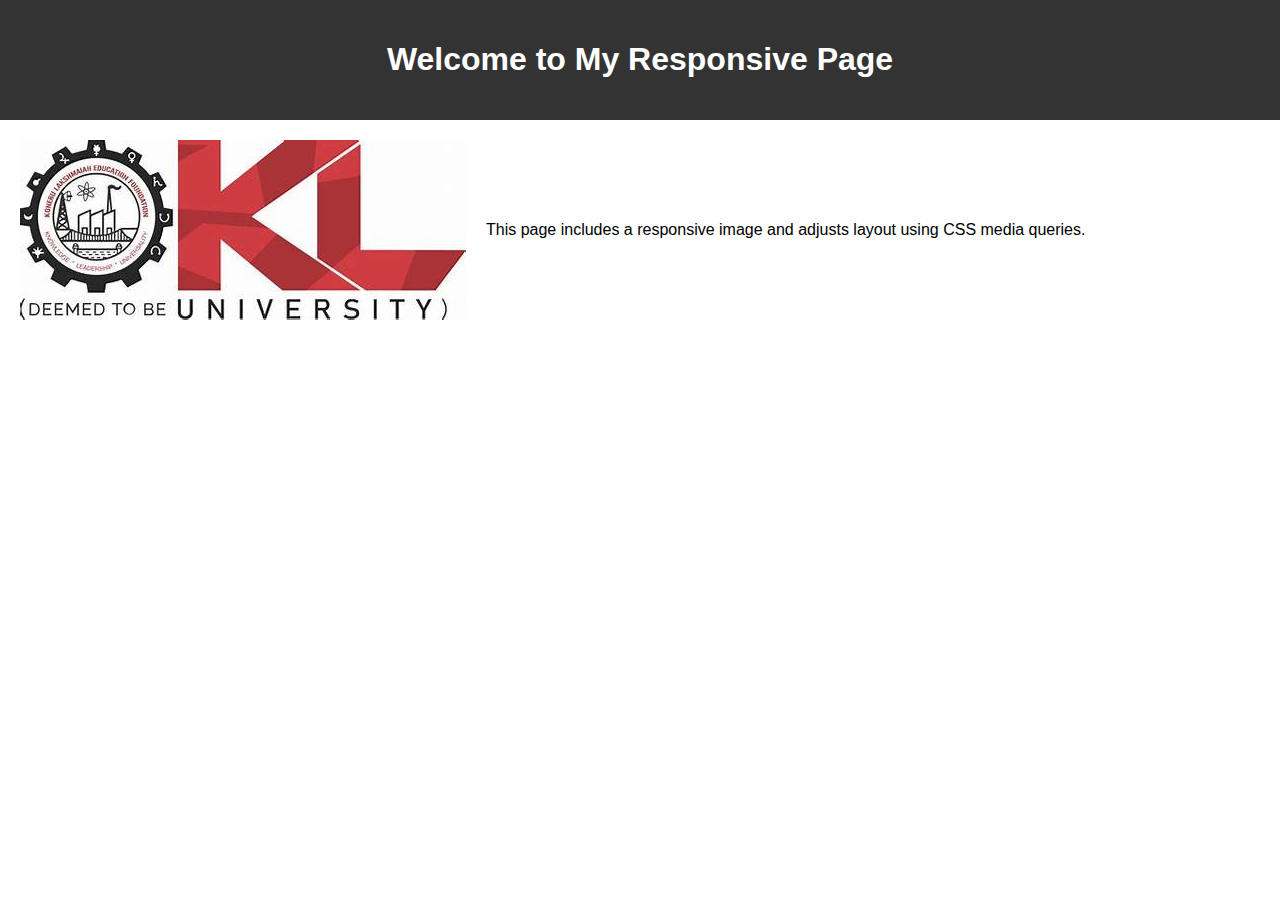
<file: index.html>
<!DOCTYPE html> 
<html lang="en"> 
<head> 
<title>Responsive Web Page</title> 
<link rel="stylesheet" href="style.css"> 
</head> 
<body> 
<header> 
<h1>Welcome to My Responsive Page</h1> 
</header> 
<section class="about"> 
<img src="kl logo.jpg"> 
<p>This page includes a responsive image and adjusts layout using CSS media 
queries.</p> 
  </section> 
</body> 
</html>
</file>
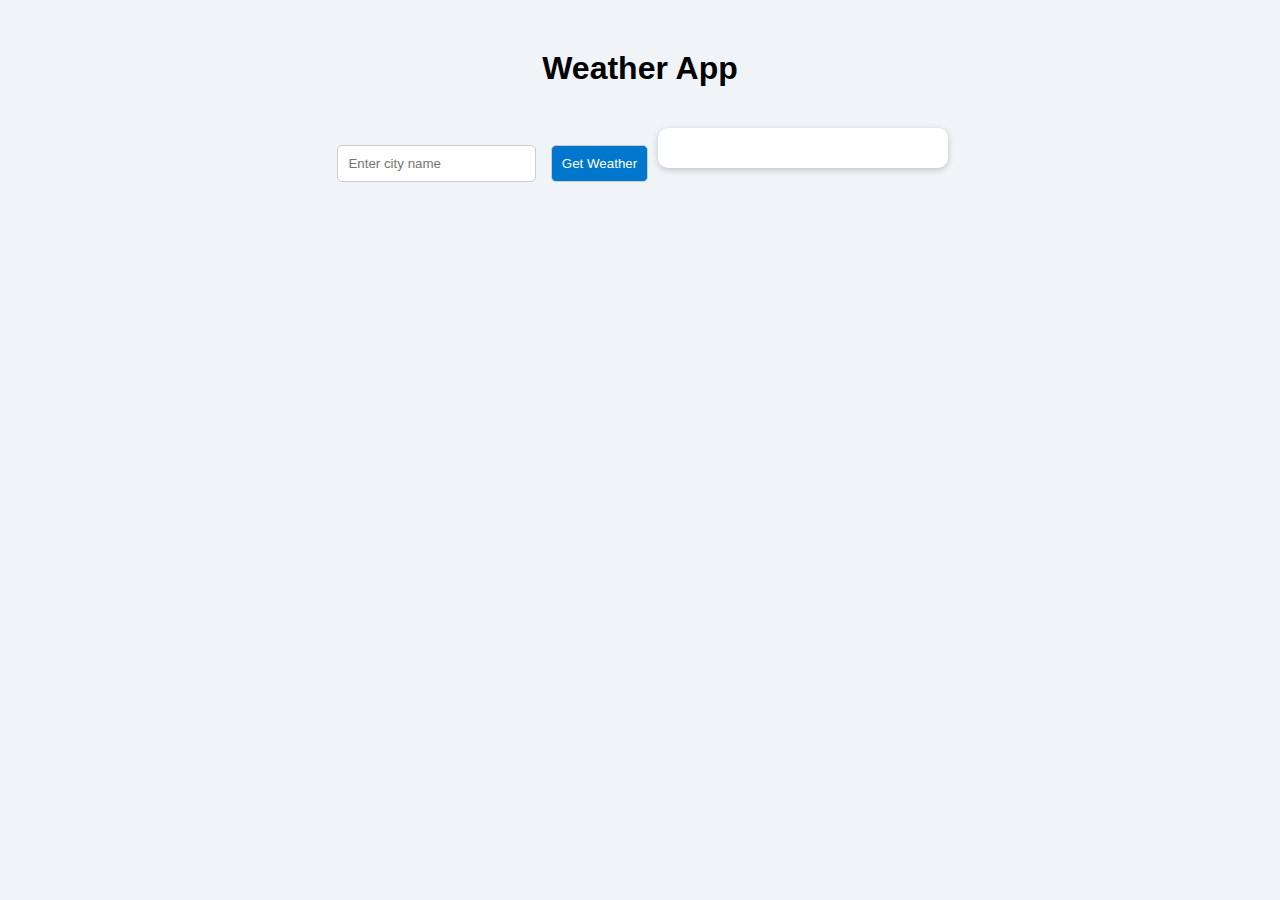
<file: WEEK6/index.html>
<!DOCTYPE html>
<html lang="en">
<head>
 <meta charset="UTF-8">
 <title>Weather App</title>
 <style>
 body {
 font-family: Arial, sans-serif;
 text-align: center;
 margin: 50px;
 background: #f0f4f8;
 }
 .weather-box {
 margin-top: 20px;
 padding: 20px;
 display: inline-block;
 border-radius: 10px;
 background: #fff;
 box-shadow: 0 2px 6px rgba(0,0,0,0.2);
 min-width: 250px;
 }
 input, button {
 padding: 10px;
 margin: 5px;
 border-radius: 5px;
 border: 1px solid #ccc;
 }
 button {
 background: #0077cc;
 color: white;
 cursor: pointer;
 }
 button:hover {
 background: #005fa3;
 }
 </style>
</head>
<body>
 <h1>Weather App</h1>
 <input type="text" id="cityInput" placeholder="Enter city name" />
 <button id="getWeatherBtn">Get Weather</button>
 <div id="weatherResult" class="weather-box"></div>
 <script>
 const cityInput = document.getElementById("cityInput");
 const getWeatherBtn = document.getElementById("getWeatherBtn");
 const weatherResult = document.getElementById("weatherResult");
 async function fetchWeather(city) {
 try {
 if (!city) {
 weatherResult.innerHTML = "<p>Please enter a city name.</p>";
 return;
 }
 const response = await
fetch(`https://wttr.in/${encodeURIComponent(city)}?format=j1`);
 if (!response.ok) {
 throw new Error("City not found or API error.");
 }
 const data = await response.json();
 displayWeather(city, data);
 localStorage.setItem("lastCity", city);
 } catch (error) {
 weatherResult.innerHTML = `<p style="color:red;">${error.message}</p>`;
 }
 }
 function displayWeather(city, data) {
 const current = data.current_condition[0];
 weatherResult.innerHTML = `
 <h2>${city}</h2>
 <p><strong>Temperature:</strong> ${current.temp_C} °C</p>
 <p><strong>Condition:</strong> ${current.weatherDesc[0].value}</p>
 <p><strong>Humidity:</strong> ${current.humidity}%</p>
 `;
 }
 getWeatherBtn.addEventListener("click", () => {
 const city = cityInput.value.trim();
 fetchWeather(city);
 });
 window.onload = () => {
 const lastCity = localStorage.getItem("lastCity");
 if (lastCity) {
 fetchWeather(lastCity);
 }
 };
 </script>
</body>
</html>
</file>
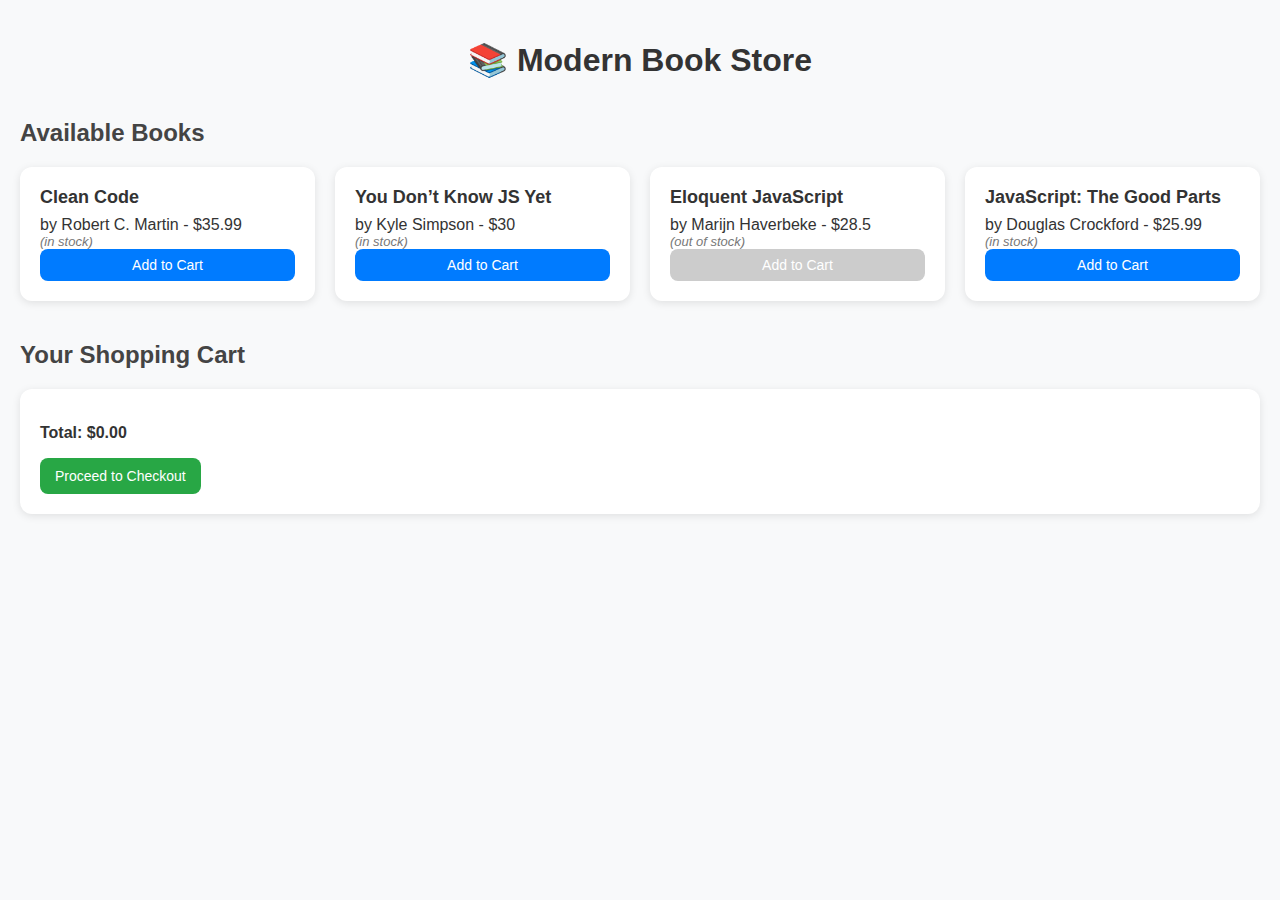
<file: WEEK7/index.html>
<!DOCTYPE html>
<html lang="en">
<head>
  <meta charset="UTF-8">
  <title>Online Book Store</title>
  <style>
    body {
      font-family: "Segoe UI", Tahoma, Geneva, Verdana, sans-serif;
      margin: 0;
      padding: 20px;
      background: #f8f9fa;
      color: #333;
    }

    h1 {
      text-align: center;
      margin-bottom: 30px;
    }

    h2 {
      margin-top: 40px;
      margin-bottom: 20px;
      color: #444;
    }

    /* Book grid */
    #book-list {
      display: grid;
      grid-template-columns: repeat(auto-fill, minmax(250px, 1fr));
      gap: 20px;
      list-style: none;
      padding: 0;
    }

    #book-list li {
      background: #fff;
      padding: 20px;
      border-radius: 12px;
      box-shadow: 0 2px 8px rgba(0,0,0,0.1);
      display: flex;
      flex-direction: column;
      justify-content: space-between;
      transition: transform 0.2s;
    }

    #book-list li:hover {
      transform: translateY(-5px);
    }

    #book-list strong {
      font-size: 18px;
      display: block;
      margin-bottom: 8px;
    }

    #book-list em {
      font-size: 13px;
      color: #777;
    }

    #book-list button {
      margin-top: auto;
      padding: 8px 12px;
      background: #007bff;
      border: none;
      border-radius: 8px;
      color: white;
      cursor: pointer;
      font-size: 14px;
      transition: background 0.2s;
    }

    #book-list button:hover:not(:disabled) {
      background: #0056b3;
    }

    #book-list button:disabled {
      background: #ccc;
      cursor: not-allowed;
    }

    /* Cart */
    #cart-container {
      background: #fff;
      padding: 20px;
      border-radius: 12px;
      box-shadow: 0 2px 8px rgba(0,0,0,0.1);
      margin-top: 20px;
    }

    #cart-list {
      list-style: none;
      padding: 0;
      margin: 0 0 15px 0;
    }

    #cart-list li {
      display: flex;
      justify-content: space-between;
      align-items: center;
      padding: 8px 0;
      border-bottom: 1px solid #eee;
    }

    #cart-list li:last-child {
      border-bottom: none;
    }

    #cart-list button {
      padding: 5px 10px;
      background: #dc3545;
      border: none;
      border-radius: 6px;
      color: white;
      cursor: pointer;
      font-size: 12px;
      transition: background 0.2s;
    }

    #cart-list button:hover {
      background: #b52b37;
    }

    #total-price {
      font-weight: bold;
      margin-top: 10px;
      font-size: 16px;
    }

    #checkout-btn {
      display: block;
      margin-top: 15px;
      padding: 10px 15px;
      background: #28a745;
      border: none;
      border-radius: 8px;
      color: white;
      cursor: pointer;
      font-size: 14px;
      transition: background 0.2s;
    }

    #checkout-btn:hover {
      background: #1e7e34;
    }
  </style>
</head>
<body>
  <h1>📚 Modern Book Store</h1>
  
  <h2>Available Books</h2>
  <ul id="book-list"></ul>

  <h2>Your Shopping Cart</h2>
  <div id="cart-container">
    <ul id="cart-list"></ul>
    <p id="total-price">Total: $0.00</p>
    <button id="checkout-btn">Proceed to Checkout</button>
  </div>

  <script type="module" src="./main.js"></script>
</body>
</html>
</file>
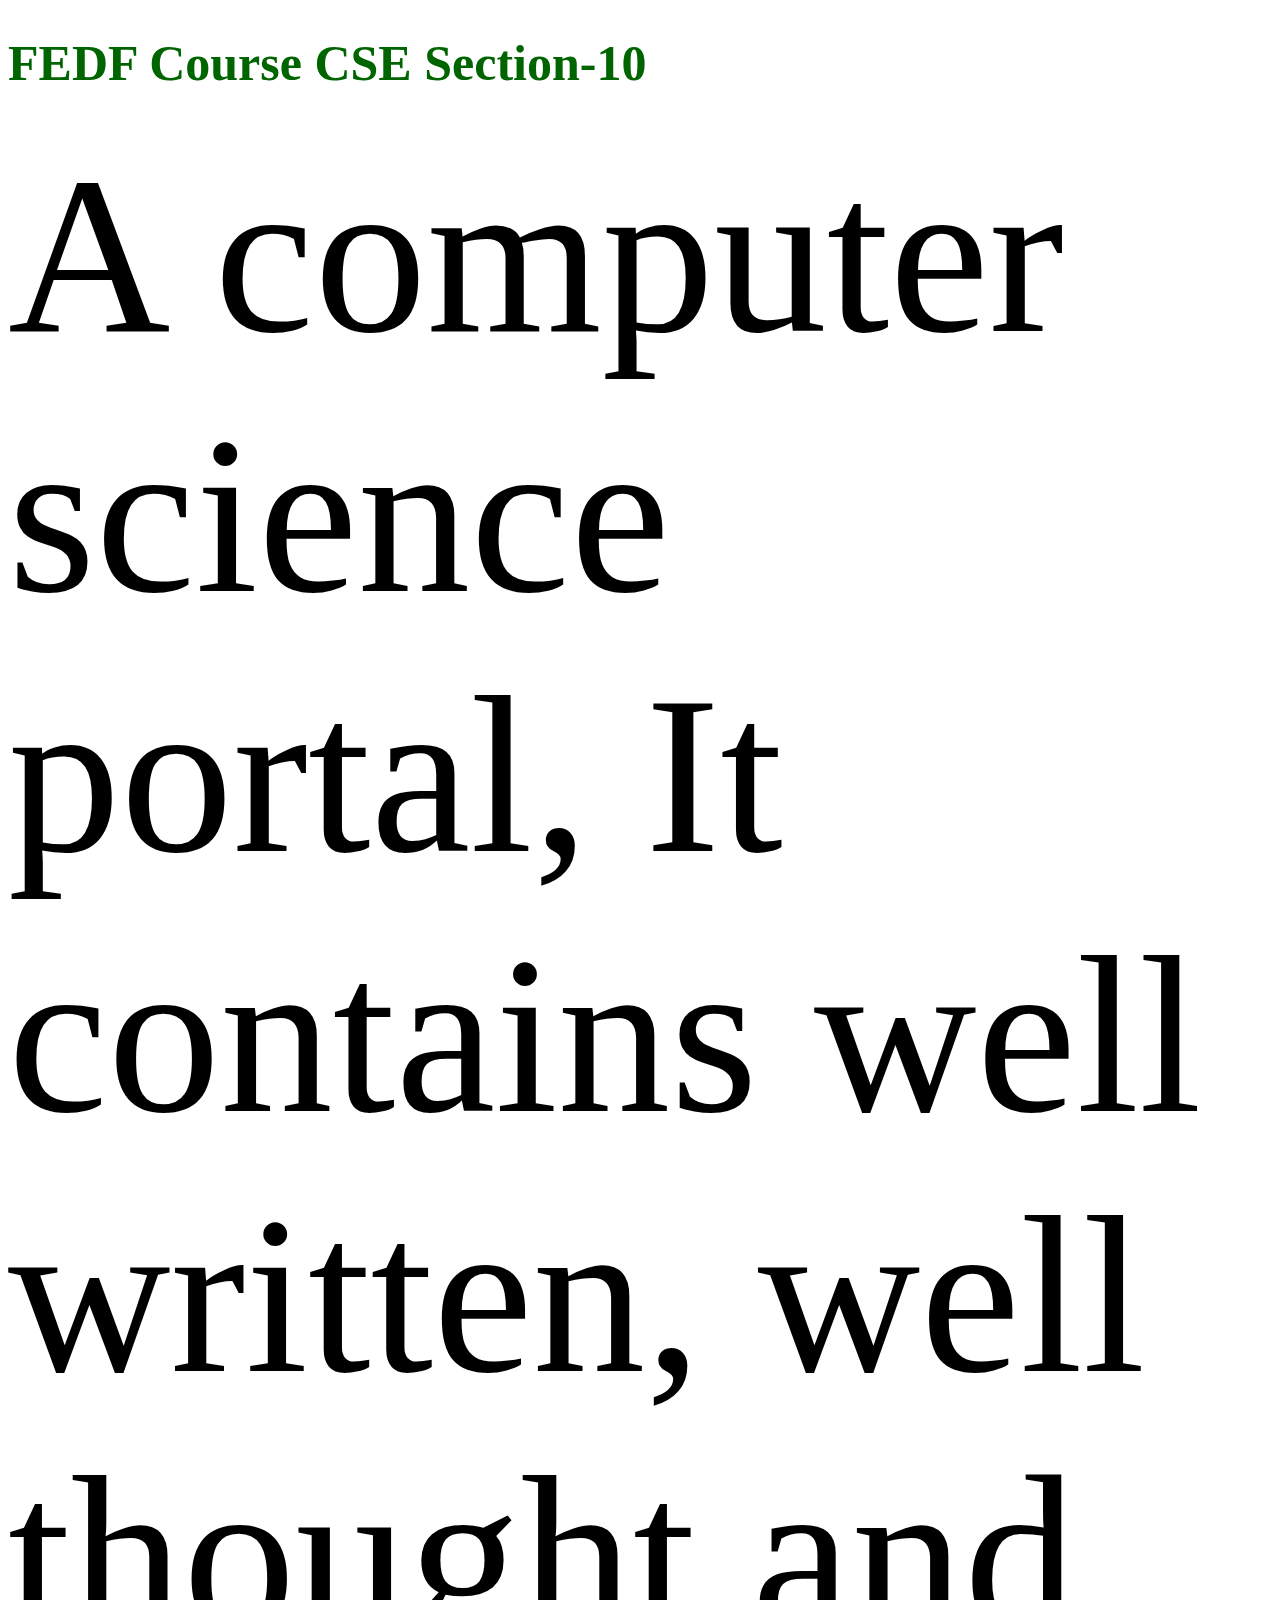
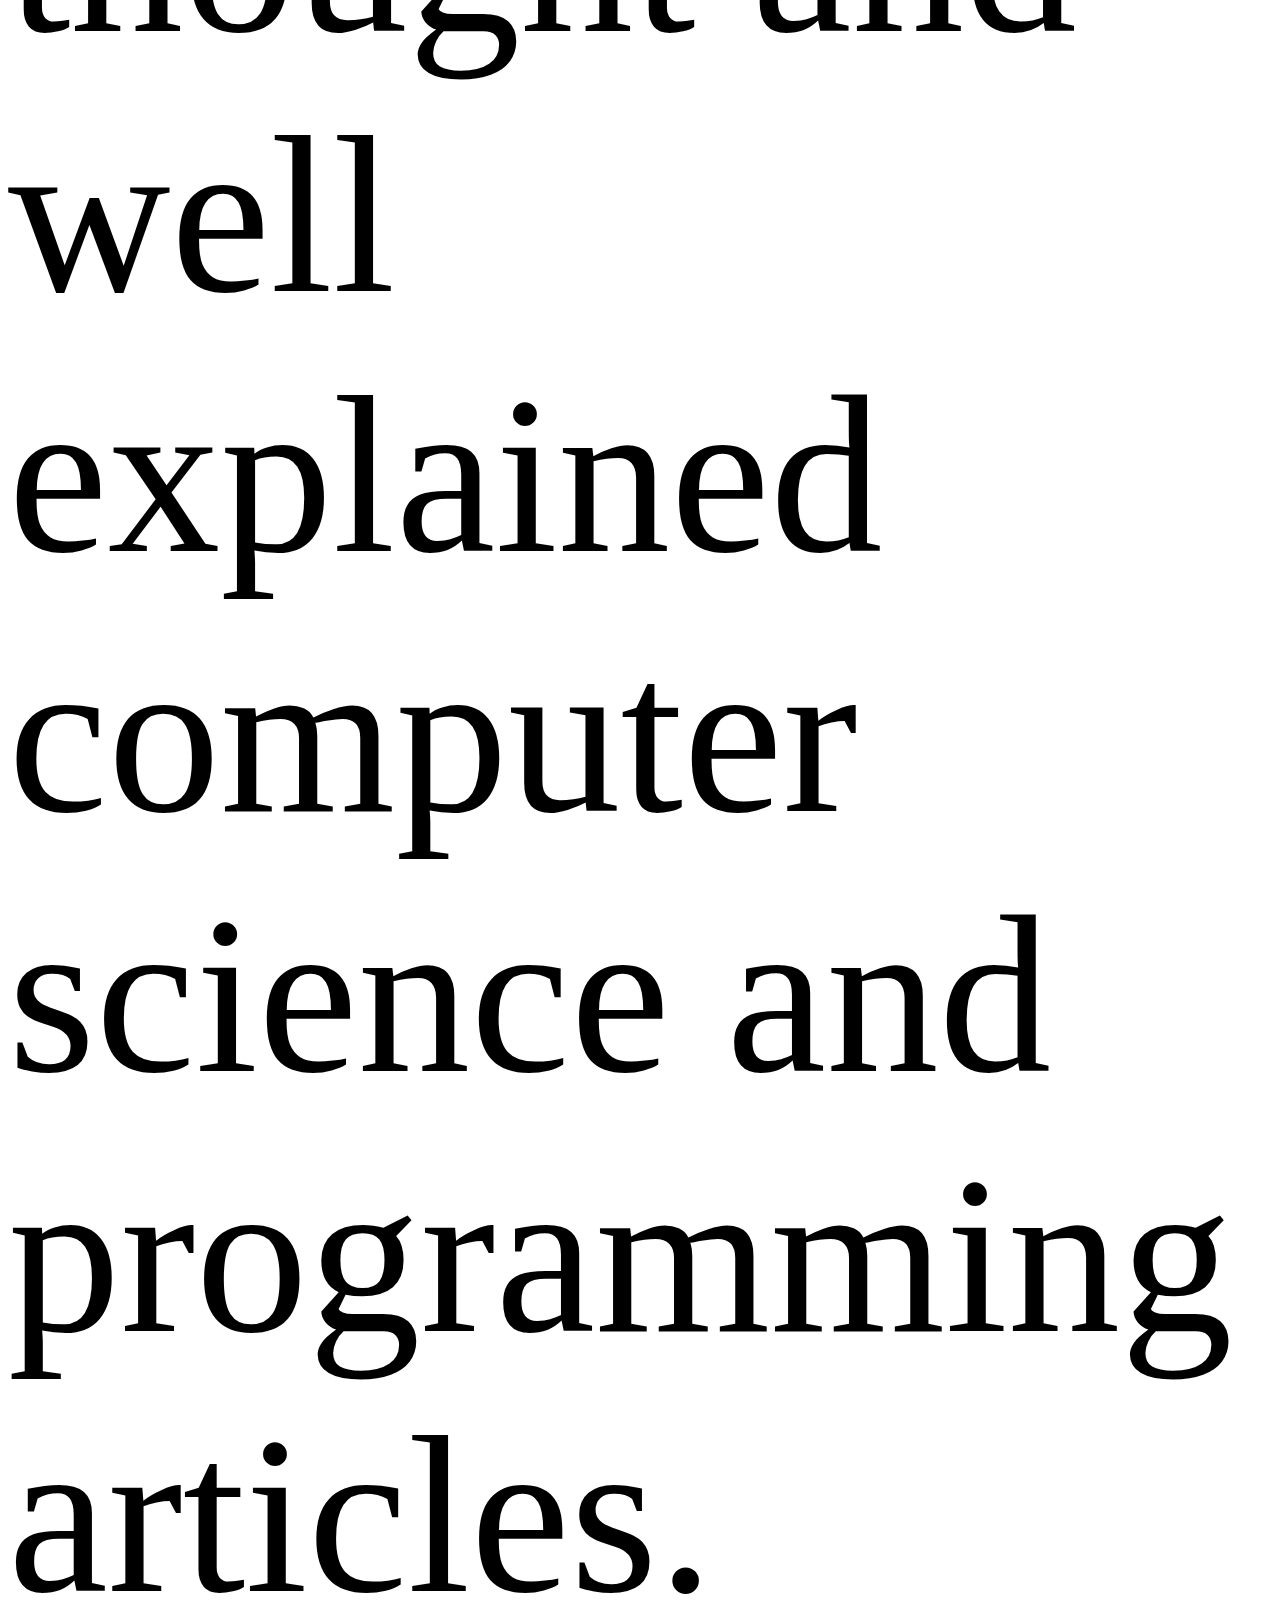
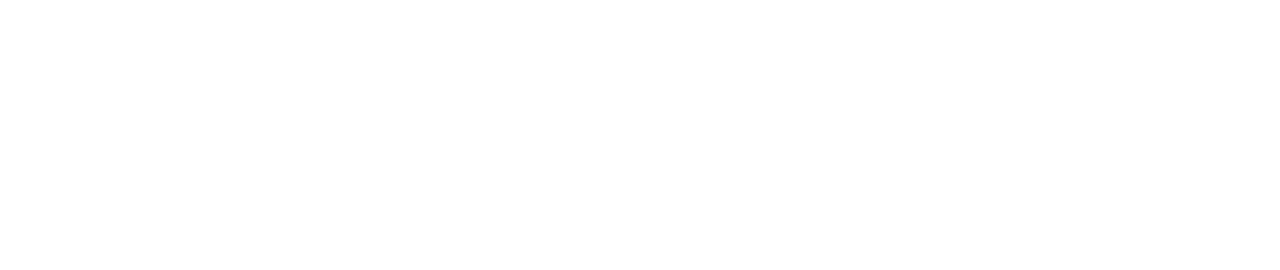
<file: article.html>
<!DOCTYPE html>
<html>
<head>
    <title>Article Tag</title>
    <style>    h1{
       color: #006400;       font-size: 50px;
       text-align: left;      }
      p {         font-size:225px;
         text-align: left;         margin-top: 0;
        }    </style>
</head>
<body>
     <article>
     <h1>FEDF Course CSE Section-10</h1>     <p> A computer science portal, It contains well written, well thought and well
     explained computer science and programming articles.</p>  
      </article>
</file>
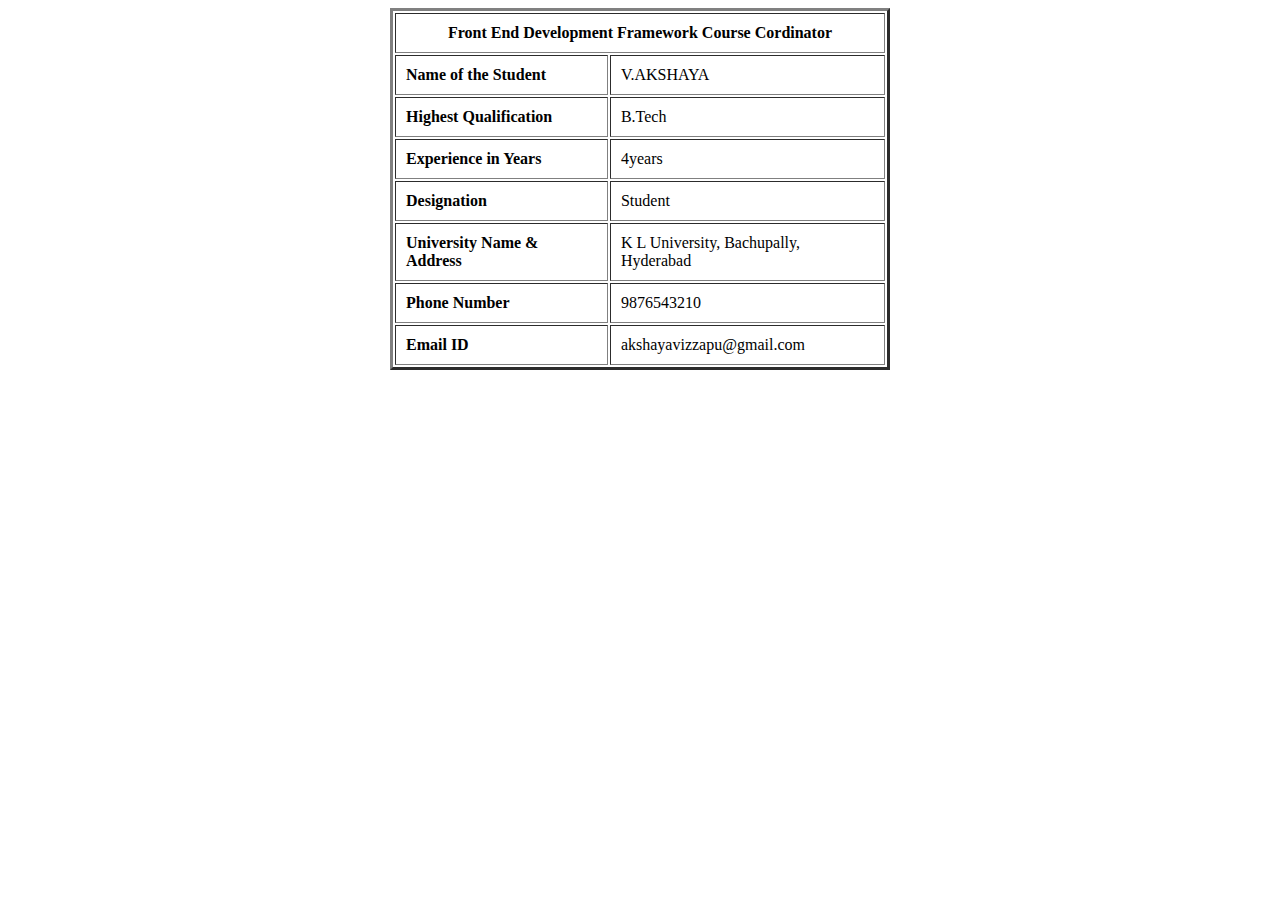
<file: contact.html>
<!DOCTYPE html> 
<html> 
<head> 
<title>Front End Development Framework</title> 
</head> 
<body> 
<center> 
<table border="3" width="500" height="175" cellpadding="10" > 
<tr> 
<th colspan="2">Front End Development Framework Course Cordinator</th> 
</tr> 
<tr> 
<td><strong>Name of the  Student</strong></td> 
<td>V.AKSHAYA</td> 
</tr> 
<tr> 
<td><strong>Highest Qualification</strong></td> 
<td>B.Tech</td> 
</tr> 
<tr> 
<td><strong>Experience in Years</strong></td> 
<td>4years</td> 
</tr> 
<tr> 
<td><strong>Designation</strong></td> 
<td>Student</td> 
</tr> 
<tr> 
<td><strong>University Name & Address</strong></td> 
<td>K L University, Bachupally, Hyderabad</td> 
</tr> 
<tr> 
<td><strong>Phone Number</strong></td> 
<td>9876543210</td> 
</tr> 
<tr> 
<td><strong>Email ID</strong></td> 
<td>akshayavizzapu@gmail.com</td> 
</tr> 
</table> 
</center> 
</body> 
</html>
</file>
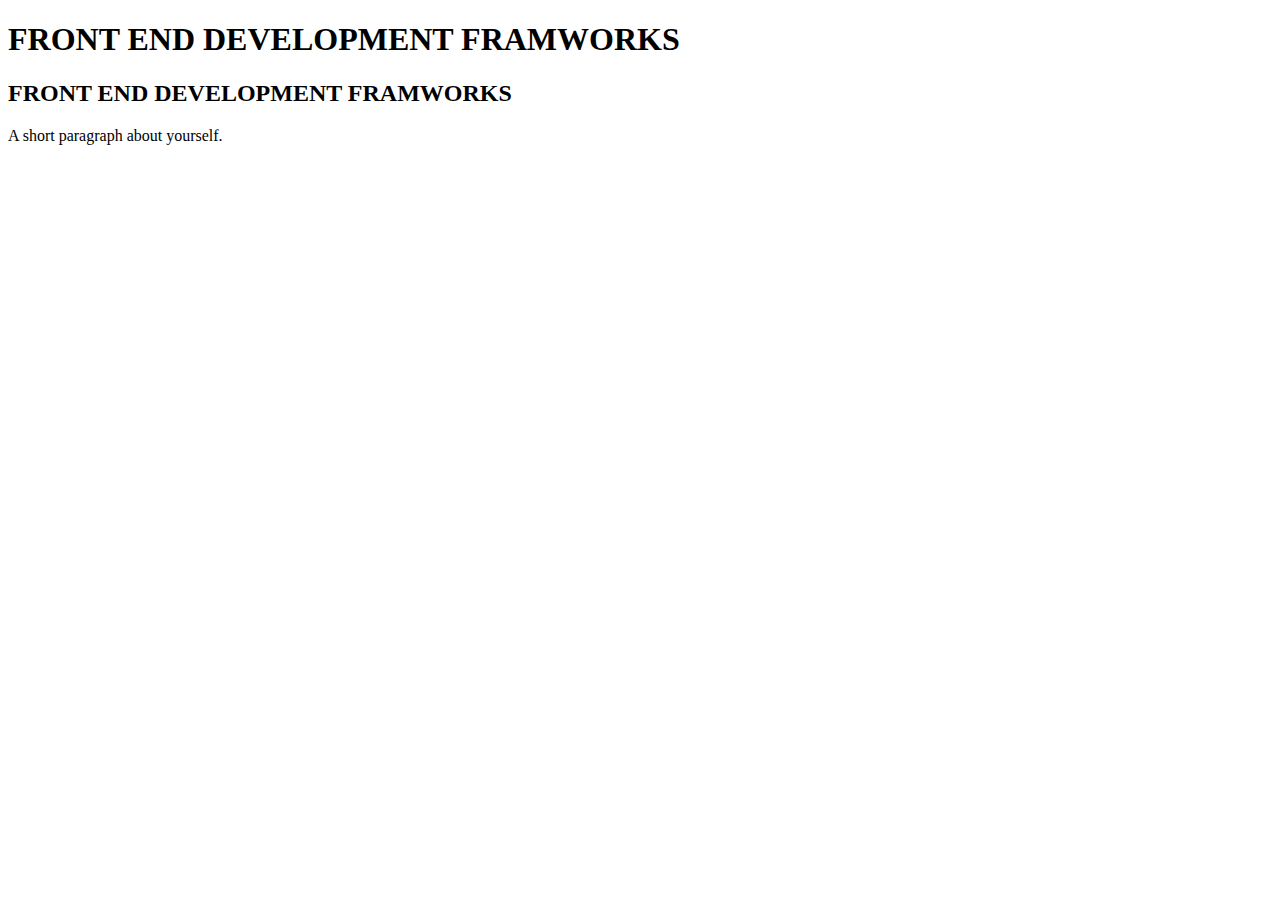
<file: demo.html>
<!DOCTYPE html>
<html lang="en">
<head>
 <title>My Website</title>
</head>
<body>
 <h1>FRONT END DEVELOPMENT FRAMWORKS</h1>
 <h2> FRONT END DEVELOPMENT FRAMWORKS </h2>
 <p>A short paragraph about yourself.</p>
</body>
</html>
</file>
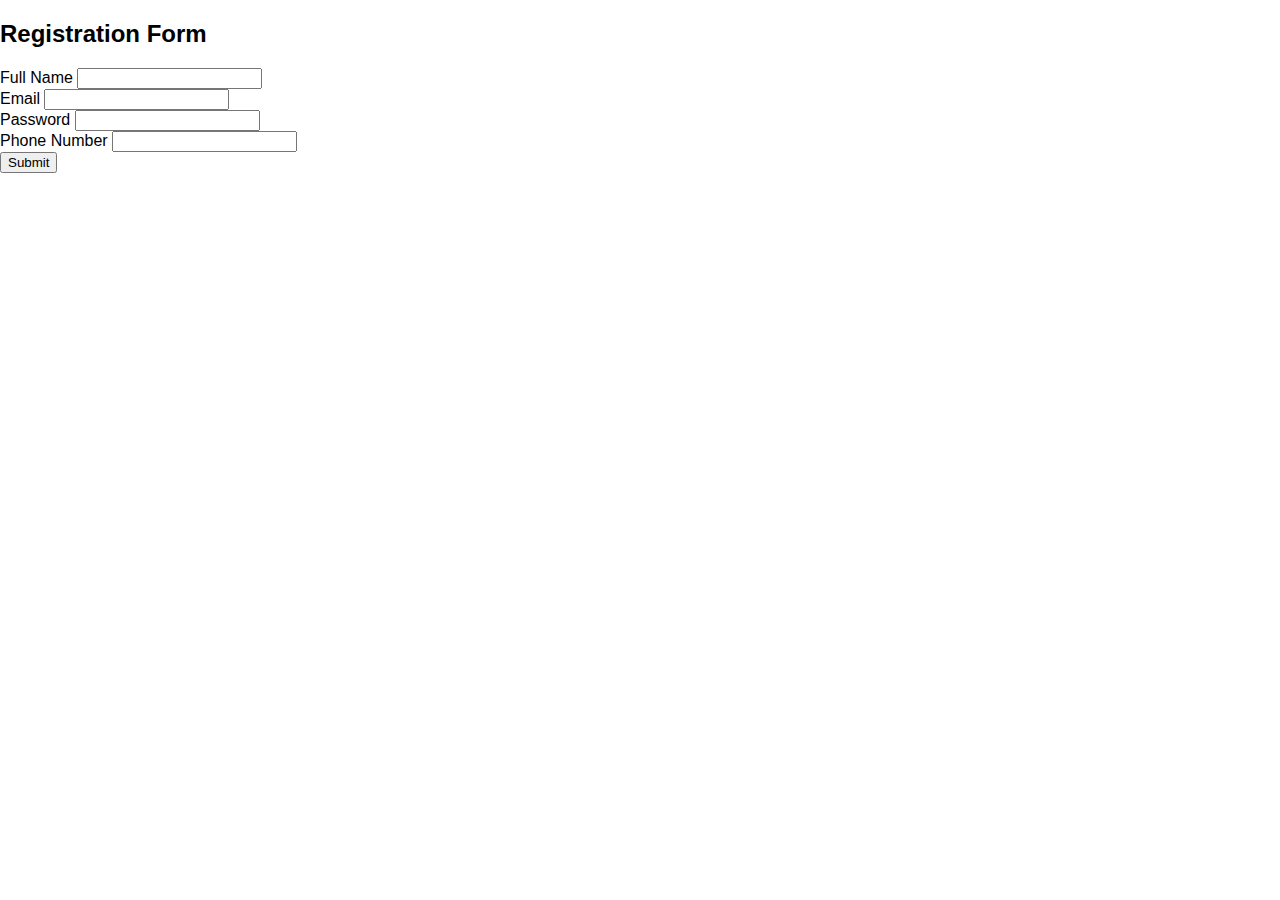
<file: form.html>
<!DOCTYPE html> 
<html lang="en"> 
<head> 
  <meta charset="UTF-8"> 
  <title>Form Validation with JS DOM</title> 
  <link rel="stylesheet" href="style.css"> 
</head> 
<body> 
  <form id="myForm" novalidate> 
    <h2>Registration Form</h2> 
     
    <div class="form-group"> 
      <label for="fullname">Full Name</label> 
      <input type="text" id="fullname" required> 
      <div class="error" id="fullnameError"></div> 
    </div> 
 
    <div class="form-group"> 
      <label for="email">Email</label> 
      <input type="email" id="email" required> 
      <div class="error" id="emailError"></div> 
    </div> 
 
    <div class="form-group"> 
      <label for="password">Password</label> 
      <input type="password" id="password" required> 
      <div class="error" id="passwordError"></div> 
    </div> 
 
    <div class="form-group"> 
      <label for="phone">Phone Number</label> 
      <input type="tel" id="phone" pattern="[0-9]{10}" required> 
      <div class="error" id="phoneError"></div> 
    </div> 
 
    <button type="submit">Submit</button> 
    <div class="success" id="successMessage"></div> 
  </form> 
  <script src="script.js"></script> 
</body> 
</html>
</file>
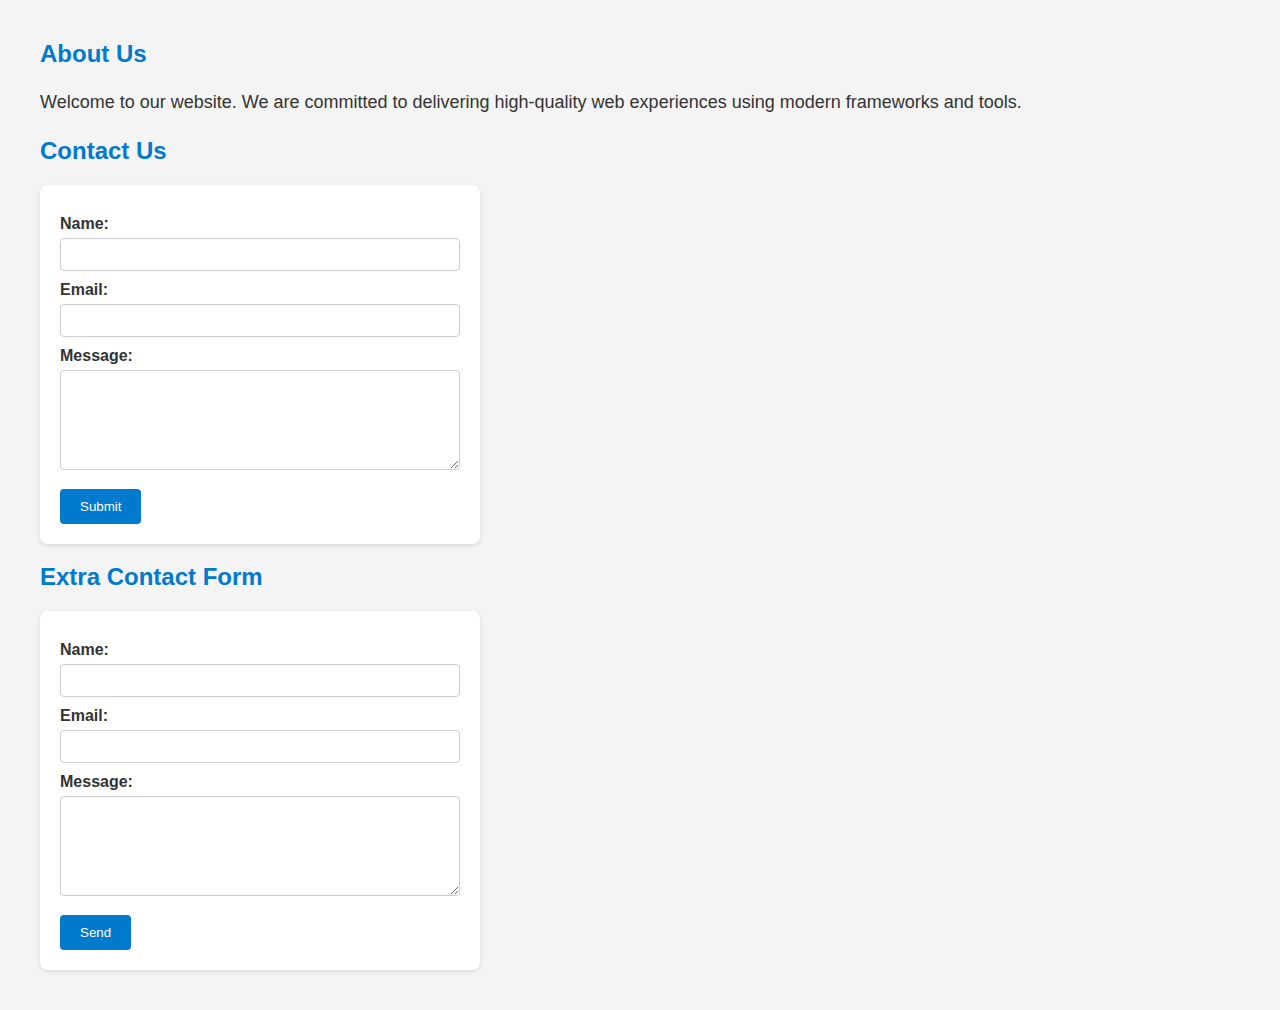
<file: forms.html>
<!DOCTYPE html>
<html>
<head>
    <title>My Website</title>
    <style>
        body {
            font-family: Arial, sans-serif;
            margin: 40px;
            background-color: #f4f4f4;
            color: #333;
        }

        h2 {
            color: #007acc;
        }

        p {
            font-size: 18px;
            line-height: 1.6;
        }

        form {
            background-color: #fff;
            padding: 20px;
            border-radius: 8px;
            max-width: 400px;
            box-shadow: 0 2px 5px rgba(0,0,0,0.1);
        }

        label {
            display: block;
            margin-top: 10px;
            font-weight: bold;
        }

        input[type="text"],
        input[type="email"],
        textarea {
            width: 100%;
            padding: 8px;
            margin-top: 5px;
            border: 1px solid #ccc;
            border-radius: 4px;
            box-sizing: border-box;
        }

        textarea {
            resize: vertical;
            height: 100px;
        }

        input[type="submit"] {
            background-color: #007acc;
            color: white;
            padding: 10px 20px;
            margin-top: 15px;
            border: none;
            border-radius: 4px;
            cursor: pointer;
        }

        input[type="submit"]:hover {
            background-color: #005f99;
        }
    </style>
</head>
<body>
    <h2>About Us</h2>
    <p>Welcome to our website. We are committed to delivering high-quality web 
    experiences using modern frameworks and tools.</p>

    <h2>Contact Us</h2>
    <form>
        <label for="name">Name:</label>
        <input type="text" id="name" name="name">

        <label for="email">Email:</label>
        <input type="email" id="email" name="email">

        <label for="message">Message:</label>
        <textarea id="message" name="message"></textarea>

        <input type="submit" value="Submit">
    </form>

    <!-- New form inside the element with id="i" -->
    <div id="i">
        <h2>Extra Contact Form</h2>
        <form>
            <label for="extra-name">Name:</label>
            <input type="text" id="extra-name" name="extra-name">

            <label for="extra-email">Email:</label>
            <input type="email" id="extra-email" name="extra-email">

            <label for="extra-message">Message:</label>
            <textarea id="extra-message" name="extra-message"></textarea>

            <input type="submit" value="Send">
        </form>
    </div>
</body>
</html>
</file>
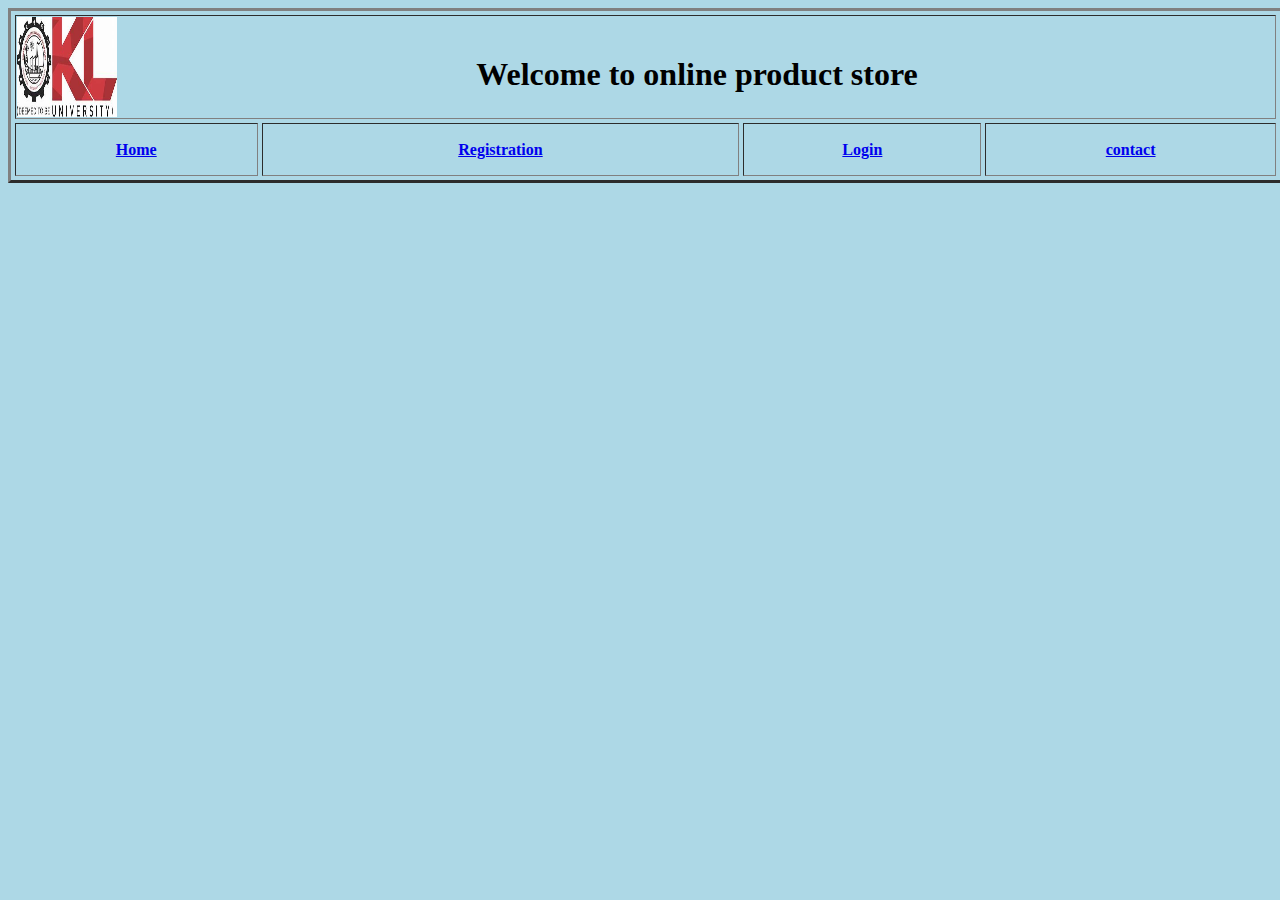
<file: homepage.html>
<html> 
<body bgcolor="lightblue"> 
<table border="3" height="175" width="1275"  
cellspacing="4"> 
<tr> 
<th colspan="5" height="100"> 
<img src="kl logo.jpg" height="100"  
width="100" align="left" align="middle" > 
&nbsp; &nbsp;&nbsp;&nbsp;&nbsp;&nbsp;  
<h1>Welcome to online product store</h1>  
</th> 
</tr> 
<tr> 
<th><a href="home.html" target="empty">Home</a> 
</th> 
<th><a href="registration.html" target="empty">Registration </a> 
</th> 
<th><a href="loginpage.html" target="empty"> 
                         Login</a></th> 
<th><a href="contact.html" target="empty">contact</a></th> 
</tr> 
</table> 
</body> 
</html>
</file>
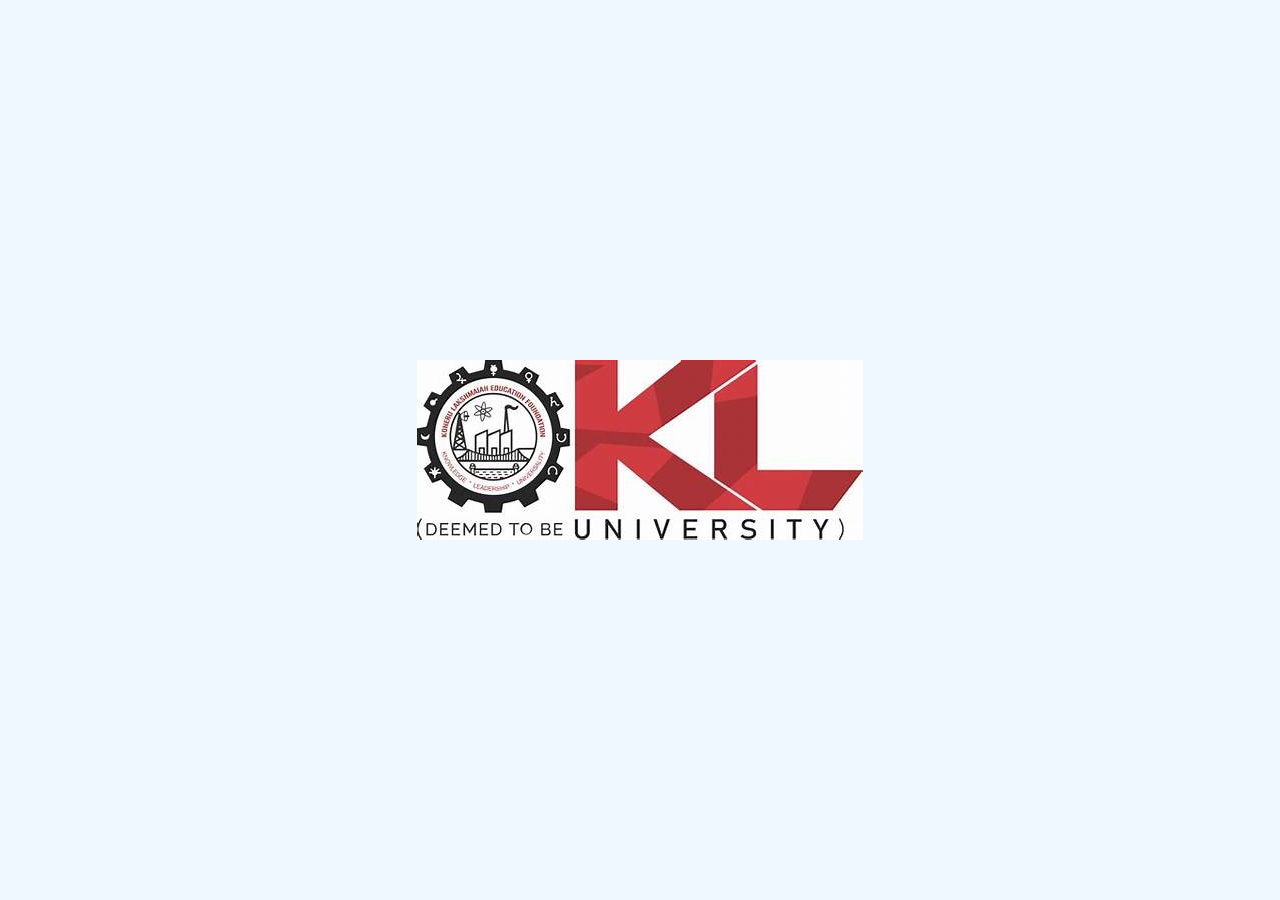
<file: image.html>
<!DOCTYPE html>
<html>
<head>
    <title>Centered Image</title>
    <style>
        body {
            display: flex;
            justify-content: center;
            align-items: center;
            height: 100vh;
            margin: 0;
            background-color: aliceblue;
        }
    </style>
</head>
<body>
    <img src="kl logo.jpg" alt="Image">
</body>
</html>
</file>
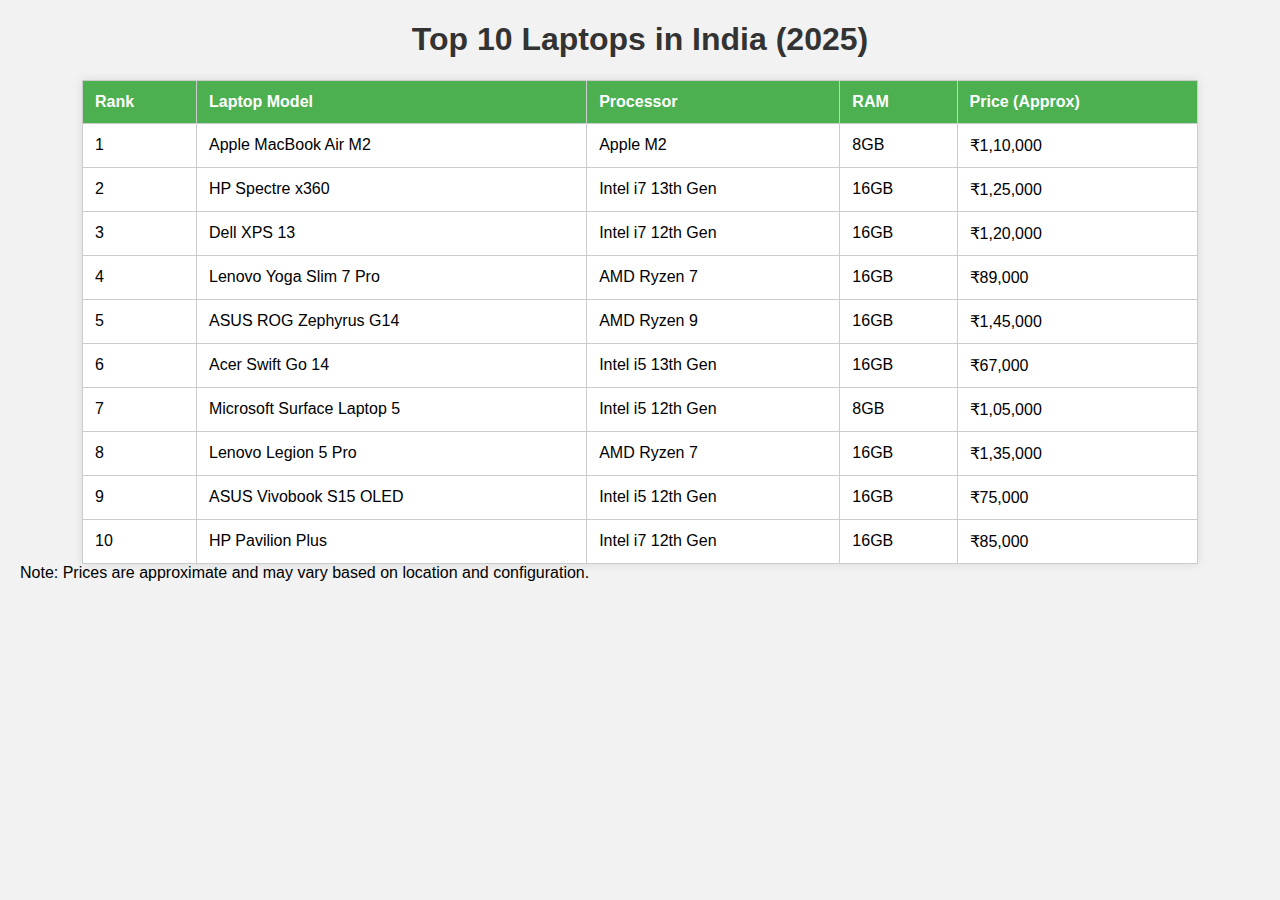
<file: laptops.html>
<!DOCTYPE html> 
<html lang="en"> 
<head> 
  <meta charset="UTF-8"> 
  <title>Top 10 Laptops in India</title> 
  <style> 
    body { 
      font-family: Arial, sans-serif; 
      background-color: #f2f2f2; 
      margin: 20px; 
    } 
    h1 { 
      text-align: center; 
      color: #333; 
    } 
    table { 
      width: 90%; 
      margin: auto; 
      border-collapse: collapse; 
      background-color: white; 
      box-shadow: 0 0 10px rgba(0,0,0,0.1); 
    } 
    th, td { 
      padding: 12px; 
      border: 1px solid #ccc; 
      text-align: left; 
    } 
    th { 
      background-color: #4CAF50; 
      color: white; 
    } 
    tr:hover { 
      background-color: #f5f5f5; 
    } 
    caption { 
      caption-side: bottom; 
      padding: 10px; 
      font-size: 0.9em; 
      color: #666; 
    } 
  </style> 
</head> 
<body> 
 
  <h1>Top 10 Laptops in India (2025)</h1> 
 
  <table> 
    <tr> 
      <th>Rank</th> 
      <th>Laptop Model</th> 
      <th>Processor</th> 
      <th>RAM</th> 
      <th>Price (Approx)</th> 
    </tr> 
    <tr> 
      <td>1</td> 
      <td>Apple MacBook Air M2</td> 
      <td>Apple M2</td> 
      <td>8GB</td> 
      <td>₹1,10,000</td> 
    </tr> 
    <tr> 
      <td>2</td> 
      <td>HP Spectre x360</td> 
      <td>Intel i7 13th Gen</td> 
      <td>16GB</td> 
      <td>₹1,25,000</td> 
    </tr> 
    <tr> 
      <td>3</td> 
      <td>Dell XPS 13</td> 
      <td>Intel i7 12th Gen</td> 
      <td>16GB</td> 
      <td>₹1,20,000</td> 
    </tr> 
    <tr> 
      <td>4</td> 
      <td>Lenovo Yoga Slim 7 Pro</td> 
      <td>AMD Ryzen 7</td> 
      <td>16GB</td> 
      <td>₹89,000</td> 
    </tr> 
    <tr> 
      <td>5</td> 
      <td>ASUS ROG Zephyrus G14</td> 
      <td>AMD Ryzen 9</td> 
      <td>16GB</td> 
      <td>₹1,45,000</td> 
    </tr> 
    <tr> 
      <td>6</td> 
      <td>Acer Swift Go 14</td> 
      <td>Intel i5 13th Gen</td> 
      <td>16GB</td> 
      <td>₹67,000</td> 
    </tr> 
    <tr> 
      <td>7</td> 
      <td>Microsoft Surface Laptop 5</td> 
      <td>Intel i5 12th Gen</td> 
      <td>8GB</td> 
      <td>₹1,05,000</td> 
    </tr> 
    <tr> 
<td>8</td> 
<td>Lenovo Legion 5 Pro</td> 
<td>AMD Ryzen 7</td> 
<td>16GB</td> 
<td>₹1,35,000</td> 
</tr> 
<tr> 
<td>9</td> 
<td>ASUS Vivobook S15 OLED</td> 
<td>Intel i5 12th Gen</td> 
<td>16GB</td> 
<td>₹75,000</td> 
</tr> 
<tr> 
<td>10</td> 
<td>HP Pavilion Plus</td> 
<td>Intel i7 12th Gen</td> 
<td>16GB</td> 
<td>₹85,000</td> 
</tr> 
</table> 
<caption>Note: Prices are approximate and may vary based on location and 
configuration.</caption> 
</body> 
</html>
</file>
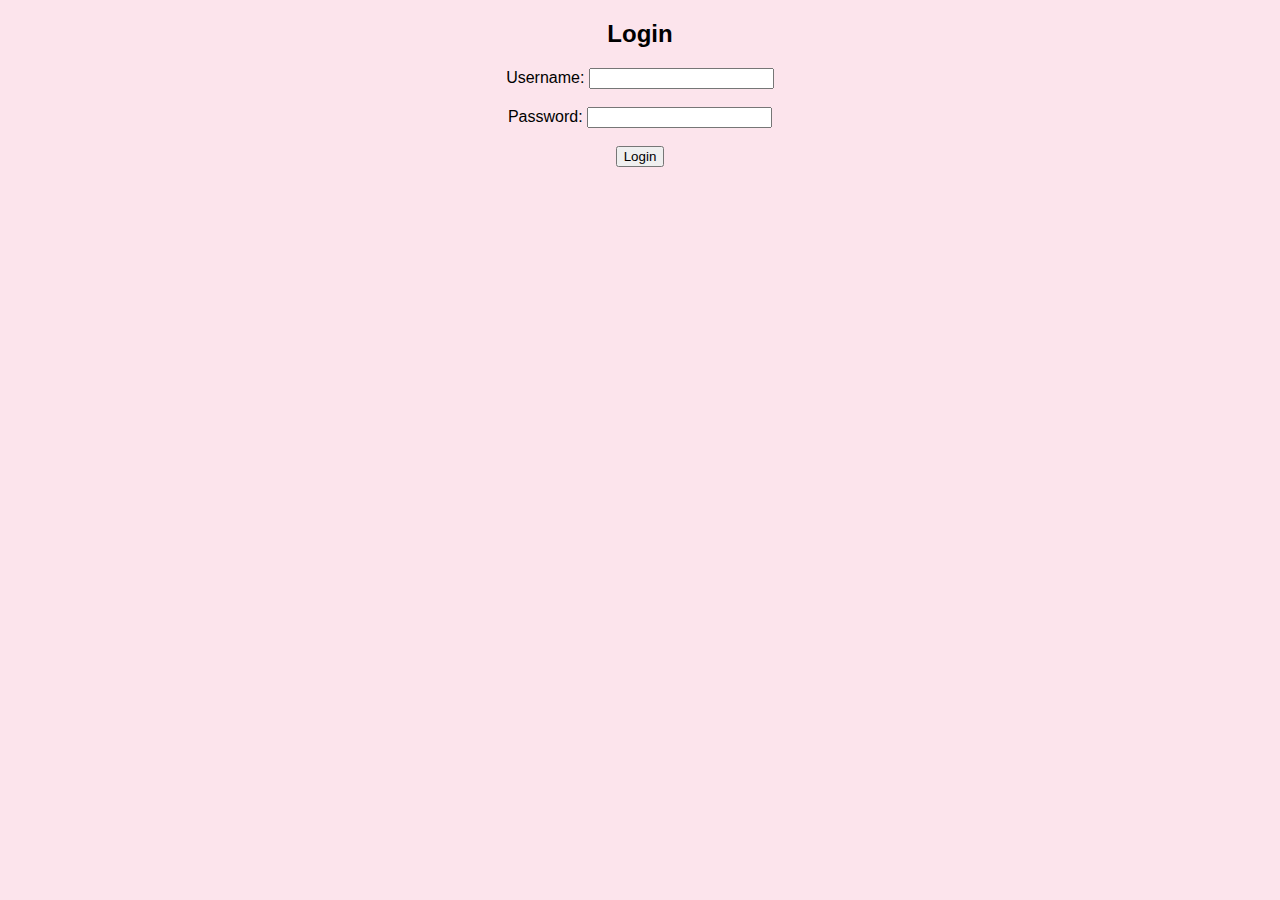
<file: Loginpage.html>
<!DOCTYPE html> 
<html> 
<head> 
<title>Login</title> 
<script> 
function loginUser() { 
const username = document.getElementById("username").value.trim(); 
const password = document.getElementById("password").value; 
const storedUsername = localStorage.getItem("username"); 
const storedPassword = localStorage.getItem("password"); 
if (username === "" || password === "") { 
alert("Enter both username and password."); 
return false; 
} 
if (username === storedUsername && password === storedPassword) { 
alert("Login successful!"); 
return true; 
} else { 
alert("Invalid credentials. Try again."); 
return false; 
} 
} 
</script> 
</head> 
<body style="background-color: #fce4ec; font-family: Arial;"> 
<center> 
<h2>Login</h2> 
<form onsubmit="return loginUser();"> 
<label>Username:</label> 
<input type="text" id="username"><br><br> 
<label>Password:</label> 
<input type="password" id="password"><br><br> 
<input type="submit" value="Login"> 
</form> 
</center> 
</body> 
</html>
</file>
<file: style.css>
body { 
  font-family: Arial, sans-serif; 
  margin: 0; 
  padding: 0; 
} 
 
header { 
  background-color: #333; 
  color: white; 
  padding: 20px; 
  text-align: center; 
} 
 
.about { 
  padding: 20px; 
  display: flex; 
  flex-direction: row; 
  align-items: center; 
  gap: 20px; 
} 
 
.responsive-img { 
  width: 100%; 
  max-width: 400px; 
  height: auto; 
} 
 
/* Media Query: Stack content on small screens */ 
@media (max-width: 600px) { 
  .about { 
    flex-direction: column; 
  } 
}
</file>
